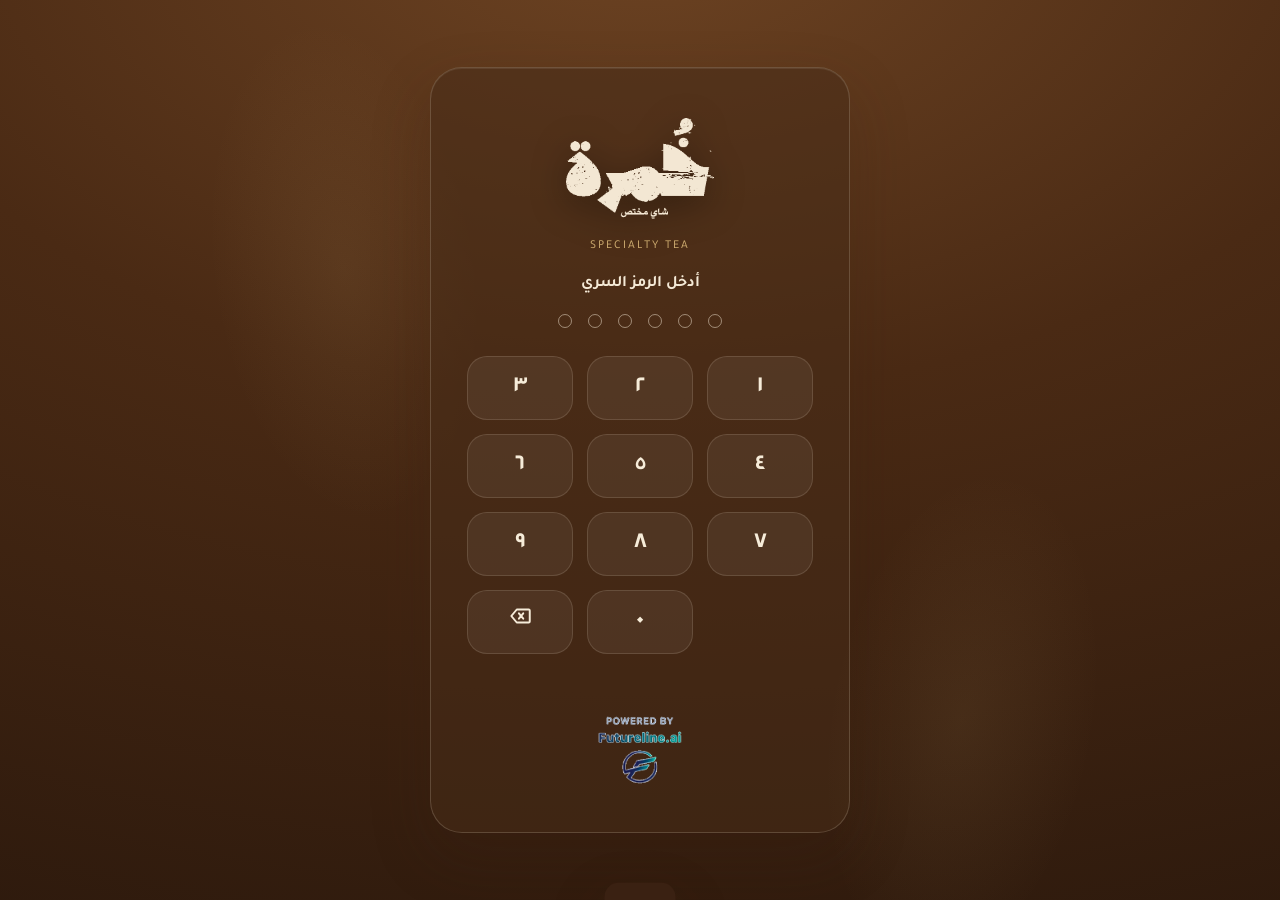
<file: index.html>
<!DOCTYPE html>
<html lang="ar" dir="rtl">
<head>
  <meta charset="UTF-8" />
  <meta name="viewport" content="width=device-width, initial-scale=1, maximum-scale=1, user-scalable=no, viewport-fit=cover" />
  <meta name="theme-color" content="#5a3114" />
  <meta name="apple-mobile-web-app-capable" content="yes" />
  <meta name="mobile-web-app-capable" content="yes" />
  <meta name="apple-mobile-web-app-title" content="Khamra" />
  <meta name="apple-mobile-web-app-status-bar-style" content="default" />
  <title>خمرة · Khamra POS</title>
  <link rel="manifest" href="manifest.json" />
  <link rel="icon" href="assets/icon-192.png" />
  <link rel="apple-touch-icon" href="assets/icon-180.png" />
  <link rel="apple-touch-icon" sizes="152x152" href="assets/icon-152.png" />
  <link rel="apple-touch-icon" sizes="167x167" href="assets/icon-167.png" />
  <link rel="apple-touch-icon" sizes="180x180" href="assets/icon-180.png" />
  <link rel="preconnect" href="https://fonts.googleapis.com" />
  <link rel="preconnect" href="https://fonts.gstatic.com" crossorigin />
  <link href="https://fonts.googleapis.com/css2?family=Fraunces:opsz,wght@9..144,500;9..144,600&family=Plus+Jakarta+Sans:wght@400;500;600;700;800&family=Tajawal:wght@400;500;700;800&display=swap" rel="stylesheet" />
  <link rel="stylesheet" href="css/styles.css?v=25" />
</head>
<body>
  <div class="app-bg"></div>

  <!-- ============ SVG ICON SPRITE ============ -->
  <svg width="0" height="0" style="position:absolute" aria-hidden="true">
    <defs>
      <linearGradient id="flGrad" x1="14" y1="52" x2="52" y2="12" gradientUnits="userSpaceOnUse">
        <stop stop-color="#14C9AC"/><stop offset=".5" stop-color="#1E9DD0"/><stop offset="1" stop-color="#2F61E6"/>
      </linearGradient>
      <!-- products -->
      <symbol id="i-cup" viewBox="0 0 24 24" fill="none" stroke="currentColor" stroke-width="1.7" stroke-linecap="round" stroke-linejoin="round">
        <path d="M5 10h11v4a5 5 0 0 1-5 5H10a5 5 0 0 1-5-5z"/><path d="M16 11h2.5a2.5 2.5 0 0 1 0 5H16"/>
        <path d="M8 3c-.6 1 .6 1.6 0 2.6M11 3c-.6 1 .6 1.6 0 2.6"/>
      </symbol>
      <symbol id="i-glass" viewBox="0 0 24 24" fill="none" stroke="currentColor" stroke-width="1.7" stroke-linecap="round" stroke-linejoin="round">
        <path d="M7 6h10l-1 13a2 2 0 0 1-2 1.8h-4A2 2 0 0 1 8 19z"/><path d="M7.4 11h9.2"/>
        <path d="M10 2.8c-.5.8.5 1.3 0 2.1M13.5 2.8c-.5.8.5 1.3 0 2.1"/>
      </symbol>
      <symbol id="i-flower" viewBox="0 0 24 24" fill="none" stroke="currentColor" stroke-width="1.6" stroke-linecap="round" stroke-linejoin="round">
        <circle cx="12" cy="12" r="2.4"/><path d="M12 9.6c0-3 .8-4.6 0-5.6-.8 1-.8 2.6 0 5.6M12 14.4c0 3-.8 4.6 0 5.6.8-1 .8-2.6 0-5.6"/>
        <path d="M9.6 12c-3 0-4.6.8-5.6 0 1-.8 2.6-.8 5.6 0M14.4 12c3 0 4.6-.8 5.6 0-1 .8-2.6.8-5.6 0"/>
        <path d="M10.3 10.3C8.2 8.2 6.9 7 6.8 5.7c1.3.1 2.5 1.4 4.6 3.5M13.7 13.7c2.1 2.1 3.4 3.3 3.5 4.6-1.3-.1-2.5-1.4-4.6-3.5"/>
      </symbol>
      <symbol id="i-honey" viewBox="0 0 24 24" fill="none" stroke="currentColor" stroke-width="1.6" stroke-linecap="round" stroke-linejoin="round">
        <path d="M12 3l7 4v6l-7 4-7-4V7z"/><path d="M12 3v6m0 0l7 4m-7-4L5 13m7 8v-8"/>
      </symbol>
      <symbol id="i-roll" viewBox="0 0 24 24" fill="none" stroke="currentColor" stroke-width="1.6" stroke-linecap="round" stroke-linejoin="round">
        <circle cx="12" cy="12" r="8.4"/><path d="M12 12 a3 3 0 1 0 .01 0 M12 12 a5.5 5.5 0 0 1 0 0" /><path d="M12 6.6a5.4 5.4 0 0 1 0 10.8"/>
      </symbol>
      <symbol id="i-croissant" viewBox="0 0 24 24" fill="none" stroke="currentColor" stroke-width="1.6" stroke-linecap="round" stroke-linejoin="round">
        <path d="M3.5 15.5c4-1 7-4 8.5-8 1.5 4 4.5 7 8.5 8-3 1.6-6.5 1.8-8.5 1.2-2 .6-5.5.4-8.5-1.2z"/>
        <path d="M8 14.6 6.4 17M16 14.6 17.6 17M12 11.5V16"/>
      </symbol>
      <!-- nav -->
      <symbol id="i-pos" viewBox="0 0 24 24" fill="none" stroke="currentColor" stroke-width="1.8" stroke-linecap="round" stroke-linejoin="round">
        <path d="M3 9 4.2 5h15.6L21 9z"/><path d="M4 9v9a2 2 0 0 0 2 2h12a2 2 0 0 0 2-2V9"/><path d="M9 13h6"/>
      </symbol>
      <symbol id="i-reports" viewBox="0 0 24 24" fill="none" stroke="currentColor" stroke-width="1.8" stroke-linecap="round" stroke-linejoin="round">
        <path d="M4 20V10M10 20V4M16 20v-7M21 20H3"/>
      </symbol>
      <symbol id="i-box" viewBox="0 0 24 24" fill="none" stroke="currentColor" stroke-width="1.6" stroke-linecap="round" stroke-linejoin="round">
        <rect x="3" y="7.5" width="18" height="13" rx="1.5"/><path d="M3 11h18"/><path d="M7.2 4.5h9.6l1.6 3H5.6z"/><path d="M10 15.5h4"/>
      </symbol>
      <symbol id="i-wallet" viewBox="0 0 24 24" fill="none" stroke="currentColor" stroke-width="1.7" stroke-linecap="round" stroke-linejoin="round">
        <path d="M3 7a2 2 0 0 1 2-2h12v3"/><rect x="3" y="7" width="18" height="13" rx="2.5"/><path d="M16.5 12.5h2a1 1 0 0 1 0 3h-2a1.5 1.5 0 0 1 0-3z"/>
      </symbol>
      <symbol id="i-settings" viewBox="0 0 24 24" fill="none" stroke="currentColor" stroke-width="1.8" stroke-linecap="round" stroke-linejoin="round">
        <circle cx="12" cy="12" r="3"/><path d="M12 2.5v2.2M12 19.3v2.2M21.5 12h-2.2M4.7 12H2.5M18.7 5.3l-1.6 1.6M6.9 17.1l-1.6 1.6M18.7 18.7l-1.6-1.6M6.9 6.9 5.3 5.3"/>
      </symbol>
      <symbol id="i-lock" viewBox="0 0 24 24" fill="none" stroke="currentColor" stroke-width="1.8" stroke-linecap="round" stroke-linejoin="round">
        <rect x="5" y="11" width="14" height="9" rx="2.5"/><path d="M8 11V8a4 4 0 0 1 8 0v3"/>
      </symbol>
      <!-- stats -->
      <symbol id="i-coins" viewBox="0 0 24 24" fill="none" stroke="currentColor" stroke-width="1.7" stroke-linecap="round" stroke-linejoin="round">
        <ellipse cx="12" cy="6.5" rx="7" ry="3"/><path d="M5 6.5v5c0 1.7 3.1 3 7 3s7-1.3 7-3v-5"/><path d="M5 11.5v5c0 1.7 3.1 3 7 3s7-1.3 7-3v-5"/>
      </symbol>
      <symbol id="i-receipt" viewBox="0 0 24 24" fill="none" stroke="currentColor" stroke-width="1.7" stroke-linecap="round" stroke-linejoin="round">
        <path d="M6 3h12v18l-2.5-1.6L13 21l-2.5-1.6L8 21l-2-1.6z"/><path d="M9 8h6M9 12h6"/>
      </symbol>
      <symbol id="i-stack" viewBox="0 0 24 24" fill="none" stroke="currentColor" stroke-width="1.7" stroke-linecap="round" stroke-linejoin="round">
        <path d="M12 3 21 8l-9 5-9-5z"/><path d="M3 12l9 5 9-5M3 16l9 5 9-5"/>
      </symbol>
      <symbol id="i-star" viewBox="0 0 24 24" fill="none" stroke="currentColor" stroke-width="1.6" stroke-linecap="round" stroke-linejoin="round">
        <path d="M12 3.5l2.6 5.3 5.9.9-4.3 4.1 1 5.8L12 17l-5.2 2.7 1-5.8L3.5 9.7l5.9-.9z"/>
      </symbol>
      <symbol id="i-avg" viewBox="0 0 24 24" fill="none" stroke="currentColor" stroke-width="1.7" stroke-linecap="round" stroke-linejoin="round">
        <path d="M4 19 20 5M7.5 6.5a2.5 2.5 0 1 1-.01 0M16.5 17.5a2.5 2.5 0 1 1-.01 0"/>
      </symbol>
      <!-- misc -->
      <symbol id="i-cash" viewBox="0 0 24 24" fill="none" stroke="currentColor" stroke-width="1.7" stroke-linecap="round" stroke-linejoin="round">
        <rect x="2.5" y="6" width="19" height="12" rx="2.5"/><circle cx="12" cy="12" r="2.6"/><path d="M6 9.5v5M18 9.5v5"/>
      </symbol>
      <symbol id="i-card" viewBox="0 0 24 24" fill="none" stroke="currentColor" stroke-width="1.7" stroke-linecap="round" stroke-linejoin="round">
        <rect x="2.5" y="5" width="19" height="14" rx="2.5"/><path d="M2.5 9.5h19M6 14.5h4"/>
      </symbol>
      <symbol id="i-check" viewBox="0 0 24 24" fill="none" stroke="currentColor" stroke-width="2.4" stroke-linecap="round" stroke-linejoin="round"><path d="M5 13l4 4L19 7"/></symbol>
      <symbol id="i-back" viewBox="0 0 24 24" fill="none" stroke="currentColor" stroke-width="2" stroke-linecap="round" stroke-linejoin="round"><path d="M4 12h14M10 6l-6 6 6 6"/></symbol>
      <symbol id="i-trash" viewBox="0 0 24 24" fill="none" stroke="currentColor" stroke-width="1.7" stroke-linecap="round" stroke-linejoin="round"><path d="M4 7h16M9 7V5a1 1 0 0 1 1-1h4a1 1 0 0 1 1 1v2M6 7l1 13a2 2 0 0 0 2 2h6a2 2 0 0 0 2-2l1-13"/></symbol>
      <symbol id="i-warn" viewBox="0 0 24 24" fill="none" stroke="currentColor" stroke-width="1.8" stroke-linecap="round" stroke-linejoin="round"><path d="M12 3l9.5 16.5H2.5z"/><path d="M12 9.5v4.5M12 17.5h.01"/></symbol>
      <symbol id="i-back-del" viewBox="0 0 24 24" fill="none" stroke="currentColor" stroke-width="1.8" stroke-linecap="round" stroke-linejoin="round"><path d="M20 6H9l-5 6 5 6h11a1 1 0 0 0 1-1V7a1 1 0 0 0-1-1z"/><path d="M15 9.5l-4 5M11 9.5l4 5"/></symbol>
      <symbol id="i-camera" viewBox="0 0 24 24" fill="none" stroke="currentColor" stroke-width="1.7" stroke-linecap="round" stroke-linejoin="round"><path d="M3 8.5A1.5 1.5 0 0 1 4.5 7H7l1.2-2h7.6L17 7h2.5A1.5 1.5 0 0 1 21 8.5v9A1.5 1.5 0 0 1 19.5 19h-15A1.5 1.5 0 0 1 3 17.5z"/><circle cx="12" cy="13" r="3.2"/></symbol>
      <symbol id="i-empty" viewBox="0 0 24 24" fill="none" stroke="currentColor" stroke-width="1.4" stroke-linecap="round" stroke-linejoin="round">
        <path d="M5 10h11v4a5 5 0 0 1-5 5H10a5 5 0 0 1-5-5z"/><path d="M16 11h2.5a2.5 2.5 0 0 1 0 5H16"/><path d="M4 22h15"/>
      </symbol>
    </defs>
  </svg>

  <!-- ============ PIN LOCK ============ -->
  <section class="lock" id="lock">
    <div class="lock-card">
      <img class="lock-logo" src="assets/logo-light.png" alt="Khamra" />
      <div class="lock-tagline" id="lockTagline">Specialty Tea</div>
      <div class="lock-title" id="lockTitle">Enter your PIN</div>
      <div class="pin-dots" id="pinDots"></div>
      <div class="keypad" id="keypad"></div>
      <div class="lock-err" id="lockErr"></div>
      <div class="fl-sign" id="lockSign"></div>
    </div>
  </section>

  <!-- ============ APP ============ -->
  <div class="app" id="app">
    <nav class="nav">
      <div class="nav-logo"><img src="assets/logo-light.png" alt="Khamra" /></div>
      <button class="nav-btn active" data-route="sale"><svg><use href="#i-pos"/></svg><span data-t="navSale"></span></button>
      <button class="nav-btn" data-route="inventory"><svg><use href="#i-box"/></svg><span data-t="navInventory"></span></button>
      <button class="nav-btn" data-route="reports"><svg><use href="#i-reports"/></svg><span data-t="navReports"></span></button>
      <button class="nav-btn" data-route="expenses"><svg><use href="#i-wallet"/></svg><span data-t="navExpenses"></span></button>
      <button class="nav-btn" data-route="settings"><svg><use href="#i-settings"/></svg><span data-t="navSettings"></span></button>
      <div class="nav-spacer"></div>
      <button class="nav-btn lock-btn" id="lockBtn"><svg><use href="#i-lock"/></svg><span data-t="lock"></span></button>
    </nav>

    <div class="main">
      <header class="topbar">
        <div>
          <h1 id="pageTitle"></h1>
          <div class="sub" id="pageSub"></div>
        </div>
        <div class="topbar-right">
          <div class="sync-chip" id="syncChip"></div>
          <div class="clock"><div class="t" id="clockT"></div><div class="d" id="clockD"></div></div>
          <div class="lang-toggle">
            <button id="langAr" data-lang="ar">ع</button>
            <button id="langEn" data-lang="en">EN</button>
          </div>
        </div>
      </header>

      <!-- SALE PAGE -->
      <section class="page" id="page-sale">
        <div class="pos">
          <div class="pos-left">
            <div class="cat-tabs" id="catTabs"></div>
            <div class="pos-products"><div class="grid" id="productGrid"></div></div>
            <div class="fl-sign main-sign" id="mainSign"></div>
          </div>
          <aside class="order">
            <div class="order-head">
              <h2 data-t="currentOrder"></h2>
              <span class="head-total" id="headTotal"></span>
              <button class="clear-link hidden" id="clearOrderBtn" data-t="clearOrder"></button>
            </div>
            <div class="order-items" id="orderItems"></div>
            <div class="order-foot">
              <div class="tot-row grand">
                <span class="lbl" data-t="total"></span>
                <span class="val" id="grandTotal"></span>
              </div>
              <button class="btn-charge" id="chargeBtn" disabled>
                <span data-t="charge"></span> · <span class="amt" id="chargeAmt"></span>
              </button>
            </div>
          </aside>
        </div>
      </section>

      <!-- REPORTS PAGE -->
      <section class="page scroll hidden" id="page-inventory"></section>

      <section class="page scroll hidden" id="page-reports"></section>

      <!-- EXPENSES PAGE -->
      <section class="page scroll hidden" id="page-expenses"></section>

      <!-- SETTINGS PAGE -->
      <section class="page scroll hidden" id="page-settings"></section>
    </div>
  </div>

  <!-- ============ MODAL ============ -->
  <div class="modal-bg" id="modalBg"><div class="modal" id="modal"></div></div>

  <!-- ============ TOAST ============ -->
  <div class="toast" id="toast"><svg><use href="#i-check"/></svg><span id="toastMsg"></span></div>

  <script src="js/data.js?v=25"></script>
  <script src="js/app.js?v=25"></script>
  <script>
    /* Register the service worker so the app works fully offline once installed.
       Only runs in a secure context (https / localhost); harmless elsewhere.
       When a new version takes control, reload once so the iPad always shows the
       latest build automatically. */
    if ('serviceWorker' in navigator) {
      var reloaded = false;
      navigator.serviceWorker.addEventListener('controllerchange', function () {
        if (reloaded) return; reloaded = true; window.location.reload();
      });
      window.addEventListener('load', function () {
        navigator.serviceWorker.register('sw.js').catch(function () {});
      });
    }
  </script>
</body>
</html>
</file>
<file: css/styles.css>
/* ============================================================
   Khamra POS — Theme & layout
   Tea palette: espresso brown · caramel · warm cream.
   ============================================================ */

:root {
  /* Brand / tea palette */
  --espresso:   #3a2112;
  --brown:      #5a3114;   /* logo brown */
  --brown-700:  #6b4423;
  --brown-500:  #855b34;
  --caramel:    #b9742f;   /* warm orange accent */
  --caramel-600:#a4631f;
  --amber:      #d59a55;
  --gold:       #e9c682;

  --cream:      #f4ead9;   /* app background */
  --cream-2:    #fbf4e8;
  --paper:      #fffdf8;   /* card surface */
  --paper-2:    #fbf5ec;

  --ink:        #3a2415;   /* primary text */
  --ink-soft:   #6f5640;
  --muted:      #9b8266;
  --line:       rgba(90, 49, 20, 0.12);
  --line-strong:rgba(90, 49, 20, 0.20);

  --sage:       #7e8a5a;   /* drinks tag */
  --rose:       #b06a52;   /* sweets tag */
  --good:       #5e8c63;
  --danger:     #b4503f;

  --shadow-sm:  0 1px 2px rgba(58, 33, 18, 0.06), 0 2px 6px rgba(58, 33, 18, 0.05);
  --shadow-md:  0 6px 20px rgba(58, 33, 18, 0.10), 0 2px 6px rgba(58, 33, 18, 0.06);
  --shadow-lg:  0 24px 60px rgba(58, 33, 18, 0.22);

  --r-sm: 10px;
  --r:    16px;
  --r-lg: 24px;
  --r-xl: 32px;

  --font-ar: 'Tajawal', 'Segoe UI', system-ui, sans-serif;
  --font-en: 'Plus Jakarta Sans', system-ui, -apple-system, 'Segoe UI', sans-serif;
  --font-display: 'Fraunces', 'Plus Jakarta Sans', Georgia, serif;

  --nav-w: 92px;
}

* { box-sizing: border-box; }
html, body { height: 100%; }
body {
  margin: 0;
  font-family: var(--font-en);
  background: var(--cream);
  color: var(--ink);
  -webkit-font-smoothing: antialiased;
  text-rendering: optimizeLegibility;
  overflow: hidden;
}
[dir="rtl"] body, [dir="rtl"] { font-family: var(--font-ar); }
[lang="ar"] .en-only { display: none; }

button { font-family: inherit; cursor: pointer; border: none; background: none; color: inherit; }
input { font-family: inherit; }
::selection { background: var(--amber); color: var(--espresso); }

/* Warm subtle texture behind everything */
.app-bg {
  position: fixed; inset: 0; z-index: -1;
  background:
    radial-gradient(120% 80% at 100% 0%, #f7eede 0%, transparent 55%),
    radial-gradient(120% 90% at 0% 100%, #f0e1cb 0%, transparent 50%),
    var(--cream);
}

/* hidden util */
.hidden { display: none !important; }

/* New Omani Rial symbol — inline SVG, tinted to the adjacent price colour */
.omr {
  display: inline-block; height: 0.66em; width: auto; aspect-ratio: 1024 / 576;
  vertical-align: -0.02em; margin-inline-start: 4px;
}
.tot-row.grand .val .omr, .stat .v .omr, .modal .m-total .omr { height: 0.46em; margin-inline-start: 6px; }
.l-price .omr, .orow .amt .omr { height: 0.82em; margin-inline-start: 3px; }
.panel h3 .tag .omr { height: 13px; margin: 0; }
.fade-in { animation: fade .35s ease both; }
@keyframes fade { from { opacity: 0; transform: translateY(6px); } to { opacity: 1; transform: none; } }

/* ============================================================
   PIN LOCK SCREEN
   ============================================================ */
.lock {
  position: fixed; inset: 0; z-index: 50;
  display: grid; place-items: center;
  background:
    radial-gradient(140% 120% at 50% -10%, #6e4423 0%, #4a2a14 45%, #2e1a0d 100%);
  overflow: hidden;
}
.lock::before, .lock::after { /* steam wisps — decorative, must not block taps */
  content: ''; position: absolute; width: 380px; height: 720px;
  background: radial-gradient(closest-side, rgba(233,198,130,0.09), transparent 70%);
  opacity: .8;
  pointer-events: none;
}
.lock::before { left: 12%; top: -10%; transform: rotate(-8deg); }
.lock::after  { right: 10%; bottom: -20%; transform: rotate(10deg); }

.lock-card {
  position: relative;
  width: min(420px, 92vw);
  padding: 40px 36px 34px;
  text-align: center;
  /* solid-ish panel (no backdrop blur — too heavy for old iPads) */
  background: rgba(72, 45, 24, 0.55);
  border: 1px solid rgba(243, 231, 211, 0.18);
  border-radius: var(--r-xl);
  box-shadow: var(--shadow-lg), inset 0 1px 0 rgba(255,255,255,0.08);
}
.lock-logo { width: 168px; height: auto; margin: 0 auto 10px; display: block; filter: drop-shadow(0 8px 18px rgba(0,0,0,0.35)); }
.lock-tagline { color: var(--gold); letter-spacing: 4px; font-size: 12px; text-transform: uppercase; margin-bottom: 22px; opacity: .85; }
[dir="rtl"] .lock-tagline { letter-spacing: 2px; }
.lock-title { color: #f5ead7; font-size: 16px; font-weight: 600; margin-bottom: 20px; }

.pin-dots { display: flex; gap: 16px; justify-content: center; margin-bottom: 28px; }
.pin-dot {
  width: 14px; height: 14px; border-radius: 50%;
  border: 1.5px solid rgba(243,231,211,0.5);
  transition: transform .15s, background .15s, border-color .15s;
}
.pin-dot.on { background: var(--gold); border-color: var(--gold); transform: scale(1.12); box-shadow: 0 0 12px rgba(233,198,130,0.6); }
.lock.shake .pin-dots { animation: shake .4s; }
@keyframes shake { 0%,100%{transform:translateX(0)} 20%{transform:translateX(-9px)} 40%{transform:translateX(8px)} 60%{transform:translateX(-6px)} 80%{transform:translateX(4px)} }

.keypad { display: grid; grid-template-columns: repeat(3, 1fr); gap: 14px; }
.key {
  height: 64px; border-radius: 20px;
  font-size: 24px; font-weight: 600; color: #f6ecd9;
  background: rgba(255,251,244,0.06);
  border: 1px solid rgba(243,231,211,0.14);
  transition: transform .08s, background .15s;
  -webkit-user-select: none; user-select: none;
}
.key:hover { background: rgba(255,251,244,0.12); }
.key:active { transform: scale(0.94); background: rgba(233,198,130,0.22); }
.key.ghost { background: transparent; border-color: transparent; font-size: 14px; letter-spacing: 1px; color: var(--gold); }
.key.back svg { width: 26px; height: 26px; }
.lock-err { color: #f0b9aa; min-height: 18px; font-size: 13px; margin-top: 16px; }

/* ============================================================
   APP SHELL
   ============================================================ */
.app { display: none; height: 100%; }
.app.on { display: flex; }

.nav {
  width: var(--nav-w); flex: none;
  background: linear-gradient(180deg, #5a3114, #432310);
  color: #f3e7d3;
  display: flex; flex-direction: column; align-items: center;
  padding: 18px 10px;
  gap: 6px;
}
.nav-logo {
  width: 48px; height: 48px; border-radius: 14px;
  background: rgba(243,231,211,0.10);
  display: grid; place-items: center; margin-bottom: 18px;
  overflow: hidden;
}
.nav-logo img { width: 40px; height: auto; }
.nav-btn {
  width: 64px; padding: 12px 6px 9px; border-radius: 16px;
  display: flex; flex-direction: column; align-items: center; gap: 5px;
  color: rgba(243,231,211,0.72); font-size: 11px; font-weight: 600;
  transition: background .15s, color .15s;
}
.nav-btn svg { width: 24px; height: 24px; }
.nav-btn:hover { color: #fff; background: rgba(243,231,211,0.08); }
.nav-btn.active { color: var(--espresso); background: var(--gold); box-shadow: var(--shadow-sm); }
.nav-spacer { flex: 1; }
.nav-btn.lock-btn { color: rgba(243,231,211,0.6); }
.nav-btn.lock-btn:hover { color: #f3b9aa; }

.main { flex: 1; min-width: 0; height: 100%; overflow: hidden; display: flex; flex-direction: column; }
.page { flex: 1; min-height: 0; overflow: hidden; }
.page.scroll { overflow-y: auto; padding: 28px 32px 40px; }

/* Top bar */
.topbar {
  display: flex; align-items: center; justify-content: space-between;
  padding: 20px 32px 14px;
}
.topbar h1 { margin: 0; font-family: var(--font-display); font-weight: 600; font-size: 26px; color: var(--espresso); letter-spacing: -.01em; }
[dir="rtl"] .topbar h1 { font-family: var(--font-ar); font-weight: 800; }
.topbar .sub { color: var(--muted); font-size: 13px; margin-top: 2px; }
.topbar-right { display: flex; align-items: center; gap: 12px; }
.clock { text-align: end; }
.clock .t { font-weight: 700; font-size: 16px; color: var(--ink); }
.clock .d { font-size: 12px; color: var(--muted); }
.lang-toggle {
  display: inline-flex; background: var(--paper); border: 1px solid var(--line); border-radius: 999px; padding: 3px; box-shadow: var(--shadow-sm);
}
.lang-toggle button { padding: 6px 14px; border-radius: 999px; font-size: 13px; font-weight: 700; color: var(--muted); }
.lang-toggle button.on { background: var(--brown); color: #fff; }

/* Reports header: scope toggle on one side, export button on the other. */
.rep-head { display: flex; align-items: center; justify-content: space-between; gap: 12px; flex-wrap: wrap; margin-bottom: 22px; }
.rep-head .btn { height: 40px; padding: 0 18px; font-size: 13px; }

/* ============================================================
   POS — SALE SCREEN
   ============================================================ */
.pos { display: grid; grid-template-columns: 1fr 380px; height: 100%; min-height: 0; }
.pos-left { min-height: 0; display: flex; flex-direction: column; overflow: hidden; }
.pos-products { flex: 1; min-height: 0; overflow-y: auto; padding: 4px 32px 32px; }

.cat-tabs { display: flex; gap: 10px; padding: 4px 32px 18px; flex-wrap: wrap; }
.cat-tab {
  padding: 10px 20px; border-radius: 999px; font-weight: 700; font-size: 14px;
  background: var(--paper); color: var(--ink-soft); border: 1px solid var(--line);
  box-shadow: var(--shadow-sm); transition: all .15s;
}
.cat-tab.on { background: var(--brown); color: #fff; border-color: var(--brown); }

.grid {
  display: grid; gap: 16px;
  grid-template-columns: repeat(auto-fill, minmax(210px, 1fr));
}
.card-product {
  position: relative; text-align: start; cursor: pointer;
  background: var(--paper); border: 1px solid var(--line); border-radius: var(--r);
  min-height: 150px;
  display: flex; flex-direction: column;
  box-shadow: var(--shadow-sm); transition: transform .12s, box-shadow .2s, border-color .2s;
  overflow: hidden;
}
.card-product:hover { transform: translateY(-3px); box-shadow: var(--shadow-md); border-color: var(--line-strong); }
.card-product:active { transform: translateY(-1px) scale(.99); }
/* thumb area — photo if present, otherwise a themed icon tile */
.card-product .thumb {
  height: 240px; flex: none; position: relative; overflow: hidden;
  display: grid; place-items: center;
  background-color: #fff;
}
/* photo fills the tile (cropped tight to the product) */
.card-product .thumb .ph { position: absolute; top: 0; left: 0; width: 100%; height: 100%; object-fit: cover; object-position: center; display: block; }
/* subtle top shade so the quantity badge stays readable over a photo */
.card-product .thumb.photo::before { content: ''; position: absolute; top: 0; left: 0; right: 0; height: 46px; background: linear-gradient(rgba(46,26,13,0.22), transparent); pointer-events: none; z-index: 1; }
.card-product .thumb .icn-fallback { display: grid; place-items: center; color: var(--brown); }
.card-product.sweets .thumb .icn-fallback { color: var(--caramel-600); }
.card-product .thumb .icn-fallback svg { width: 40px; height: 40px; opacity: .85; }
.card-product .meta { padding: 14px 16px 16px; display: flex; align-items: center; justify-content: space-between; gap: 10px; }
.card-product .name-ar { font-family: var(--font-ar); font-weight: 800; font-size: 21px; color: var(--ink); line-height: 1.2; min-width: 0; overflow-wrap: anywhere; }
.card-product .price { font-weight: 800; font-size: 21px; color: var(--brown); white-space: nowrap; flex: none; }
.card-product .badge-qty {
  position: absolute; top: 12px; inset-inline-end: 12px;
  min-width: 26px; height: 26px; padding: 0 7px; border-radius: 999px;
  background: var(--caramel); color: #fff; font-weight: 800; font-size: 13px;
  display: none; align-items: center; justify-content: center;
  box-shadow: 0 4px 10px rgba(185,116,47,0.4);
}
.card-product.in-cart { border-color: var(--caramel); }
.card-product.in-cart .badge-qty { display: flex; }

/* inventory: remaining-stock pill (bottom corner of the photo) */
.card-product .stock-tag {
  position: absolute; bottom: 8px; inset-inline-start: 8px; z-index: 2;
  padding: 3px 9px; border-radius: 999px; font-weight: 800; font-size: 12px;
  background: rgba(94,140,99,0.92); color: #fff; box-shadow: var(--shadow-sm);
}
/* inventory: sold-out overlay across the photo */
.card-product .soldout-ov {
  position: absolute; top: 0; right: 0; bottom: 0; left: 0; z-index: 2;
  display: grid; place-items: center; background: rgba(46,26,13,0.55);
}
.card-product .soldout-ov span {
  background: var(--danger); color: #fff; font-weight: 800; font-size: 14px;
  padding: 6px 16px; border-radius: 999px; transform: rotate(-6deg); box-shadow: var(--shadow-md);
}
.card-product.sold-out { cursor: default; }
.card-product.sold-out .meta { opacity: .6; }

/* Order panel */
.order {
  background: var(--paper); border-inline-start: 1px solid var(--line);
  display: flex; flex-direction: column; min-height: 0;
  box-shadow: -8px 0 30px rgba(58,33,18,0.04);
}
[dir="rtl"] .order { box-shadow: 8px 0 30px rgba(58,33,18,0.04); }
.order-head { padding: 22px 22px 10px; display: flex; align-items: center; justify-content: space-between; }
.order-head h2 { margin: 0; font-size: 17px; font-weight: 800; }
.order-head .clear-link { color: var(--danger); font-size: 13px; font-weight: 700; opacity: .9; }
.order-head .clear-link:hover { opacity: 1; }
.order-items { flex: 1; min-height: 0; overflow-y: auto; padding: 6px 18px; }
.order-empty {
  height: 100%; display: flex; flex-direction: column; align-items: center; justify-content: center;
  color: var(--muted); gap: 14px; text-align: center;
}
.order-empty svg { width: 64px; height: 64px; opacity: .35; }

.line {
  display: flex; align-items: center; gap: 10px; padding: 12px 8px;
  border-bottom: 1px solid var(--line);
}
.line .l-name { flex: 1; min-width: 0; }
.line .l-name .a { font-family: var(--font-ar); font-weight: 700; font-size: 15px; }
.line .l-name .b { font-size: 11.5px; color: var(--muted); }
.line .l-price { font-weight: 700; color: var(--brown); font-size: 14px; white-space: nowrap; }
.stepper { display: flex; align-items: center; gap: 6px; background: var(--paper-2); border-radius: 999px; padding: 3px; }
.stepper button { width: 28px; height: 28px; border-radius: 50%; font-size: 18px; font-weight: 700; color: var(--brown); display: grid; place-items: center; }
.stepper button:hover { background: rgba(90,49,20,0.08); }
.stepper .q { min-width: 20px; text-align: center; font-weight: 800; font-size: 14px; }

.order-foot { padding: 16px 22px 22px; border-top: 1px solid var(--line); background: var(--paper-2); }
.tot-row { display: flex; justify-content: space-between; align-items: baseline; margin-bottom: 4px; color: var(--ink-soft); font-size: 14px; }
.tot-row.grand { margin-top: 8px; }
.tot-row.grand .lbl { font-size: 15px; font-weight: 700; color: var(--ink); }
.tot-row.grand .val { font-family: var(--font-display); font-weight: 600; font-size: 30px; color: var(--brown); }
[dir="rtl"] .tot-row.grand .val { font-family: var(--font-ar); font-weight: 800; }
.tot-row .val .cur { font-size: 13px; color: var(--muted); margin-inline-start: 4px; }
.btn-charge {
  margin-top: 14px; width: 100%; height: 58px; border-radius: 18px;
  background: linear-gradient(180deg, var(--caramel), var(--caramel-600));
  color: #fff; font-weight: 800; font-size: 18px;
  display: flex; align-items: center; justify-content: center; gap: 10px;
  box-shadow: 0 10px 24px rgba(164,99,31,0.35); transition: transform .1s, filter .15s;
}
.btn-charge:hover { filter: brightness(1.04); }
.btn-charge:active { transform: scale(.985); }
.btn-charge:disabled { opacity: .5; cursor: not-allowed; box-shadow: none; }
.btn-charge .amt { font-family: var(--font-display); font-weight: 600; }

/* ============================================================
   STAT CARDS / REPORTS
   ============================================================ */
.stat-grid { display: grid; grid-template-columns: repeat(4, 1fr); gap: 18px; margin-bottom: 24px; }
.stat {
  background: var(--paper); border: 1px solid var(--line); border-radius: var(--r-lg);
  padding: 20px 22px; box-shadow: var(--shadow-sm); position: relative; overflow: hidden;
}
.stat .ico { position: absolute; inset-inline-end: 16px; top: 16px; width: 40px; height: 40px; border-radius: 12px; display: grid; place-items: center; background: var(--paper-2); color: var(--caramel-600); }
.stat .ico svg { width: 22px; height: 22px; }
.stat .k { font-size: 13px; color: var(--muted); font-weight: 600; }
.stat .v { font-family: var(--font-display); font-weight: 600; font-size: 34px; color: var(--ink); margin-top: 6px; line-height: 1; }
[dir="rtl"] .stat .v { font-family: var(--font-ar); font-weight: 800; }
.stat .v .cur { font-family: var(--font-en); font-size: 14px; color: var(--muted); margin-inline-start: 5px; font-weight: 700; }
.stat.hero { background: linear-gradient(150deg, #5a3114, #6e4423); color: #f6ecd9; border: none; }
.stat.hero .k { color: var(--gold); }
.stat.hero .v { color: #fff; }
.stat.hero .v .cur { color: var(--gold); }
.stat.hero .ico { background: rgba(243,231,211,0.14); color: var(--gold); }

.panels { display: grid; grid-template-columns: 1.3fr 1fr; gap: 18px; }
.panel { background: var(--paper); border: 1px solid var(--line); border-radius: var(--r-lg); padding: 22px; box-shadow: var(--shadow-sm); }
.panel h3 { margin: 0 0 16px; font-size: 16px; font-weight: 800; display: flex; align-items: center; justify-content: space-between; }
.panel h3 .tag { font-size: 12px; font-weight: 700; color: var(--muted); display: inline-flex; align-items: center; }
.panel h3 .tag svg { width: 18px; height: 18px; }

/* Bar chart (last 7 days) */
.chart { display: flex; align-items: flex-end; gap: 12px; height: 180px; padding-top: 8px; }
.bar-col { flex: 1; display: flex; flex-direction: column; align-items: center; gap: 8px; height: 100%; justify-content: flex-end; cursor: pointer; -webkit-tap-highlight-color: transparent; touch-action: manipulation; border-radius: 8px; padding-top: 2px; }
.bar-col:hover .bar { filter: brightness(1.05); }
.bar-wrap { width: 100%; flex: 1; display: flex; align-items: flex-end; justify-content: center; }
.bar {
  width: 60%; max-width: 38px; border-radius: 8px 8px 4px 4px;
  background: linear-gradient(180deg, var(--amber), var(--caramel));
  min-height: 4px; transition: height .5s cubic-bezier(.2,.8,.2,1);
  position: relative;
}
.bar.today { background: linear-gradient(180deg, var(--brown-500), var(--brown)); }
/* the day currently being viewed */
.bar.selected { background: linear-gradient(180deg, var(--caramel), var(--caramel-600)); box-shadow: 0 0 0 3px var(--gold); }
.bar .bv { position: absolute; top: -20px; left: 50%; transform: translateX(-50%); font-size: 11px; font-weight: 800; color: var(--ink-soft); white-space: nowrap; }
.bar-col .bd { font-size: 11px; color: var(--muted); font-weight: 600; }
.bar-col.today .bd { color: var(--brown); font-weight: 800; }
.bar-col.selected .bd { color: var(--caramel-600); font-weight: 800; }

/* Best sellers list */
.rank { display: flex; align-items: center; gap: 14px; padding: 12px 0; border-bottom: 1px solid var(--line); }
.rank:last-child { border-bottom: none; }
.rank .pos { width: 28px; height: 28px; border-radius: 9px; display: grid; place-items: center; font-weight: 800; font-size: 13px; background: var(--paper-2); color: var(--ink-soft); flex: none; }
.rank:first-child .pos { background: var(--gold); color: var(--espresso); }
.rank .rank-th { position: relative; width: 40px; height: 40px; border-radius: 11px; overflow: hidden; flex: none; display: grid; place-items: center; background: var(--paper-2); color: var(--brown); }
.rank .rank-th svg { width: 22px; height: 22px; }
.rank .rank-th img { position: absolute; inset: 0; width: 100%; height: 100%; object-fit: cover; }
.rank .info { flex: 1; min-width: 0; }
.rank .info .a { font-family: var(--font-ar); font-weight: 700; font-size: 15px; }
.rank .info .b { font-size: 11.5px; color: var(--muted); }
.rank .meter { flex: 1.4; height: 8px; border-radius: 99px; background: var(--paper-2); overflow: hidden; }
.rank .meter > i { display: block; height: 100%; border-radius: 99px; background: linear-gradient(90deg, var(--amber), var(--caramel)); }
.rank .qty { font-weight: 800; color: var(--brown); font-size: 14px; min-width: 56px; text-align: end; }
.rank .qty small { color: var(--muted); font-weight: 600; font-size: 11px; }

/* Top seller medal photo */
.top-photo { position: relative; width: 72px; height: 72px; border-radius: 18px; overflow: hidden; flex: none; display: grid; place-items: center; background: var(--brown); color: var(--gold); box-shadow: var(--shadow-sm); }
.top-photo .tp-ico { display: grid; place-items: center; }
.top-photo .tp-ico svg { width: 38px; height: 38px; }
.top-photo img { position: absolute; inset: 0; width: 100%; height: 100%; object-fit: cover; }

/* Recent orders */
.orders-list { display: flex; flex-direction: column; }
.orow { display: flex; align-items: center; gap: 12px; padding: 12px 4px; border-bottom: 1px solid var(--line); }
.orow:last-child { border-bottom: none; }
.orow .no { font-weight: 800; color: var(--brown-700); font-size: 13px; width: 46px; }
.orow .desc { flex: 1; min-width: 0; font-size: 13px; color: var(--ink-soft); white-space: nowrap; overflow: hidden; text-overflow: ellipsis; }
.orow .meth { font-size: 11px; font-weight: 700; padding: 3px 9px; border-radius: 99px; }
.orow .meth.cash { background: rgba(126,138,90,0.16); color: #5d6b3c; }
.orow .meth.card { background: rgba(176,106,82,0.16); color: #8a4a37; }
.orow .when { font-size: 12px; color: var(--muted); width: 64px; text-align: end; }
.orow .amt { font-weight: 800; color: var(--brown); font-size: 14px; width: 84px; text-align: end; }
.orow .del { color: var(--muted); opacity: 0; transition: opacity .15s; padding: 4px; }
.orow:hover .del { opacity: 1; }
.orow .del:hover { color: var(--danger); }

.empty-state { text-align: center; color: var(--muted); padding: 50px 0; }
.empty-state svg { width: 56px; height: 56px; opacity: .35; margin-bottom: 12px; }

/* ============================================================
   SETTINGS
   ============================================================ */
.settings-wrap { max-width: 760px; }
.set-card { background: var(--paper); border: 1px solid var(--line); border-radius: var(--r-lg); padding: 24px; box-shadow: var(--shadow-sm); margin-bottom: 20px; }
.set-card h3 { margin: 0 0 4px; font-size: 17px; font-weight: 800; }
.set-card .hint { color: var(--muted); font-size: 13px; margin-bottom: 18px; }
.field { margin-bottom: 16px; }
.field label { display: block; font-size: 13px; font-weight: 700; color: var(--ink-soft); margin-bottom: 6px; }
.field input, .field select {
  width: 100%; height: 46px; padding: 0 14px; border-radius: 12px;
  border: 1px solid var(--line-strong); background: var(--paper-2); color: var(--ink); font-size: 15px; font-weight: 600;
  transition: border-color .15s, box-shadow .15s;
}
.field input:focus, .field select:focus { outline: none; border-color: var(--caramel); box-shadow: 0 0 0 3px rgba(185,116,47,0.15); background: #fff; }
.row3 { display: grid; grid-template-columns: 1fr 1fr 1fr; gap: 12px; }
.btn {
  height: 46px; padding: 0 22px; border-radius: 12px; font-weight: 800; font-size: 14px;
  display: inline-flex; align-items: center; justify-content: center; gap: 8px; transition: filter .15s, transform .1s, background .15s;
}
.btn:active { transform: scale(.98); }
.btn-primary { background: var(--brown); color: #fff; }
.btn-primary:hover { filter: brightness(1.08); }
.btn-ghost { background: var(--paper-2); color: var(--ink); border: 1px solid var(--line-strong); }
.btn-ghost:hover { background: #fff; }
.btn-danger { background: rgba(180,80,63,0.10); color: var(--danger); border: 1px solid rgba(180,80,63,0.25); }
.btn-danger:hover { background: var(--danger); color: #fff; }
.btn-row { display: flex; gap: 12px; flex-wrap: wrap; }

.warn { display: flex; align-items: center; gap: 10px; background: rgba(213,154,85,0.16); border: 1px solid rgba(185,116,47,0.3); color: #8a5a1f; padding: 12px 16px; border-radius: 12px; font-size: 13.5px; font-weight: 600; margin-bottom: 18px; }
.warn svg { width: 20px; height: 20px; flex: none; }

/* ============================================================
   INVENTORY SCREEN (sweets stock)
   ============================================================ */
.inv-note { display: flex; align-items: center; gap: 10px; background: rgba(126,138,90,0.14); border: 1px solid rgba(126,138,90,0.32); color: #5d6b3c; padding: 12px 16px; border-radius: 12px; font-size: 13.5px; font-weight: 600; margin-bottom: 18px; }
.inv-note svg { width: 22px; height: 22px; flex: none; }
.inv-list { display: flex; flex-direction: column; gap: 12px; }
.inv-row { display: flex; align-items: center; gap: 14px; background: var(--paper); border: 1px solid var(--line); border-radius: var(--r); padding: 12px 14px; box-shadow: var(--shadow-sm); }
.inv-thumb { width: 56px; height: 56px; border-radius: 12px; overflow: hidden; flex: none; display: grid; place-items: center; background: #fff; border: 1px solid var(--line); }
.inv-thumb img { width: 100%; height: 100%; object-fit: cover; }
.inv-thumb.fallback { color: var(--caramel-600); }
.inv-thumb.fallback svg { width: 28px; height: 28px; }
.inv-info { flex: 1; min-width: 0; }
.inv-info .a { font-family: var(--font-ar); font-weight: 800; font-size: 17px; }
.inv-info .b { font-size: 12px; color: var(--muted); }
.inv-status { display: inline-block; margin-top: 4px; font-size: 12.5px; font-weight: 800; padding: 2px 10px; border-radius: 999px; }
.inv-status.ok  { background: rgba(94,140,99,0.16); color: var(--good); }
.inv-status.out { background: rgba(180,80,63,0.14); color: var(--danger); }
.inv-status.unl { background: var(--paper-2); color: var(--muted); }
.inv-ctrl { display: flex; align-items: center; gap: 8px; flex: none; }
.inv-btn { width: 40px; height: 40px; border-radius: 12px; font-size: 24px; font-weight: 700; color: var(--brown); background: var(--paper-2); border: 1px solid var(--line-strong); display: grid; place-items: center; }
.inv-btn:active { background: rgba(90,49,20,0.10); }
.inv-num { width: 64px; height: 40px; text-align: center; border-radius: 12px; border: 1px solid var(--line-strong); background: var(--paper-2); font-size: 18px; font-weight: 800; color: var(--ink); }
.inv-num:focus { outline: none; border-color: var(--caramel); box-shadow: 0 0 0 3px rgba(185,116,47,0.15); background: #fff; }
.inv-unl { height: 40px; padding: 0 14px; font-size: 13px; }
@media (max-width: 560px) {
  .inv-row { flex-wrap: wrap; }
  .inv-ctrl { width: 100%; justify-content: flex-end; }
}

/* Menu editor table */
.menu-edit { display: flex; flex-direction: column; gap: 10px; }
.medit-row { display: grid; grid-template-columns: 48px 1fr 1fr 84px 104px 34px; gap: 10px; align-items: center; }
.medit-del { width: 34px; height: 42px; display: grid; place-items: center; color: var(--muted); border-radius: 8px; }
.medit-del svg { width: 18px; height: 18px; }
.medit-del:hover { color: var(--danger); background: rgba(180,80,63,0.10); }
.medit-photo {
  position: relative; width: 52px; height: 52px; border-radius: 12px; cursor: pointer;
  display: grid; place-items: center; overflow: hidden;
  background: var(--paper-2); border: 1px dashed var(--line-strong); color: var(--brown);
  transition: border-color .15s, transform .1s;
}
.medit-photo:hover { border-color: var(--caramel); }
.medit-photo:active { transform: scale(.96); }
.medit-photo.has-photo { border-style: solid; border-color: var(--line); }
.medit-photo img { position: absolute; inset: 0; width: 100%; height: 100%; object-fit: cover; z-index: 1; }
.medit-photo .mi-icon { display: grid; place-items: center; }
.medit-photo .mi-icon svg { width: 24px; height: 24px; }
.medit-photo .mi-add {
  position: absolute; bottom: 2px; inset-inline-start: 2px; z-index: 2;
  width: 18px; height: 18px; border-radius: 50%; background: var(--caramel); color: #fff;
  display: grid; place-items: center;
}
.medit-photo .mi-add svg { width: 11px; height: 11px; }
.photo-rm {
  position: absolute; top: 2px; inset-inline-end: 2px; z-index: 2;
  width: 18px; height: 18px; border-radius: 50%; background: rgba(46,26,13,0.72); color: #fff;
  font-size: 14px; line-height: 1; display: grid; place-items: center; font-weight: 700;
}
.photo-rm:hover { background: var(--danger); }
/* show the camera "add" hint only when there is no photo; the remove "×" only
   when there is one (also covers the case where a file 404s and reverts) */
.medit-photo.has-photo .mi-add { display: none; }
.medit-photo:not(.has-photo) .photo-rm { display: none; }
.medit-row input { height: 42px; }
.medit-row input.invalid, .field input.invalid { border-color: var(--danger); box-shadow: 0 0 0 3px rgba(180,80,63,0.18); }
.medit-row .cat-pill { display: inline-flex; align-items: center; justify-content: center; height: 42px; border-radius: 10px; font-weight: 700; font-size: 12px; }
.medit-row select { height: 42px; font-size: 13px; }
.medit-head { font-size: 12px; font-weight: 700; color: var(--muted); }

/* Expenses list */
.exp-list { display: flex; flex-direction: column; gap: 10px; margin-top: 8px; }
.exp-row { display: grid; grid-template-columns: 140px 130px 1fr 100px 34px; gap: 10px; align-items: center; }
.exp-head { font-size: 12px; font-weight: 700; color: var(--muted); }
.exp-row input, .exp-row select { height: 42px; padding: 0 10px; border-radius: 10px; border: 1px solid var(--line-strong); background: var(--paper-2); color: var(--ink); font-size: 16px; font-weight: 600; }
.exp-row input:focus, .exp-row select:focus { outline: none; border-color: var(--caramel); box-shadow: 0 0 0 3px rgba(185,116,47,0.15); background: #fff; }
.exp-del { width: 34px; height: 42px; display: grid; place-items: center; color: var(--muted); border-radius: 8px; }
.exp-del svg { width: 18px; height: 18px; }
.exp-del:hover { color: var(--danger); background: rgba(180,80,63,0.10); }
.cat-manage { margin-top: 16px; display: flex; flex-wrap: wrap; align-items: center; gap: 8px; }
.cat-manage-lbl { font-size: 13px; font-weight: 700; color: var(--muted); }
.cat-chip { display: inline-flex; align-items: center; gap: 4px; background: var(--paper-2); border: 1px solid var(--line-strong); border-radius: 999px; padding: 5px 6px 5px 12px; font-size: 13px; font-weight: 700; color: var(--ink); }
.cat-chip-del { width: 20px; height: 20px; border-radius: 50%; background: rgba(46,26,13,0.10); color: var(--ink-soft); font-size: 15px; line-height: 1; display: grid; place-items: center; font-weight: 700; }
.cat-chip-del:hover { background: var(--danger); color: #fff; }

/* ============================================================
   MODAL — payment / confirm
   ============================================================ */
.modal-bg {
  position: fixed; inset: 0; z-index: 60; display: none;
  align-items: center; justify-content: center;
  background: rgba(46, 26, 13, 0.62);
  padding: 20px;
}
.modal-bg.on { display: flex; animation: fade .2s ease; }
.modal {
  width: min(440px, 94vw); background: var(--paper); border-radius: var(--r-xl);
  box-shadow: var(--shadow-lg); padding: 30px; text-align: center;
  animation: pop .28s cubic-bezier(.2,.9,.3,1.2);
}
@keyframes pop { from { transform: scale(.9); opacity: 0; } to { transform: scale(1); opacity: 1; } }
.modal h2 { margin: 0 0 6px; font-size: 22px; }
.modal .m-sub { color: var(--muted); font-size: 14px; margin-bottom: 22px; }
.modal .m-total { font-family: var(--font-display); font-weight: 600; font-size: 44px; color: var(--brown); margin: 6px 0 26px; }
[dir="rtl"] .modal .m-total { font-family: var(--font-ar); font-weight: 800; }
.pay-opts { display: grid; grid-template-columns: 1fr 1fr; gap: 14px; margin-bottom: 14px; }
.pay-opt {
  padding: 22px 14px; border-radius: 18px; border: 2px solid var(--line); background: var(--paper-2);
  display: flex; flex-direction: column; align-items: center; gap: 10px; font-weight: 800; font-size: 16px; transition: all .15s;
}
.pay-opt svg { width: 36px; height: 36px; color: var(--brown); }
.pay-opt:hover { border-color: var(--caramel); transform: translateY(-2px); }

/* Export "file ready" sheet (iOS save fallback) */
.modal .ico-badge {
  width: 58px; height: 58px; border-radius: 16px; margin: 0 auto 14px;
  background: var(--paper-2); color: var(--caramel-600); display: grid; place-items: center;
}
.modal .ico-badge svg { width: 28px; height: 28px; }
.modal .m-sub .fname { display: block; font-weight: 700; color: var(--ink); margin-bottom: 4px; word-break: break-all; }
.modal .export-open { width: 100%; margin-top: 10px; text-decoration: none; }

.success-mark {
  width: 84px; height: 84px; border-radius: 50%; margin: 0 auto 18px;
  background: linear-gradient(150deg, var(--good), #4a7a4f); display: grid; place-items: center;
  box-shadow: 0 12px 30px rgba(94,140,99,0.4);
}
.success-mark svg { width: 44px; height: 44px; color: #fff; }
.success-mark.draw circle { stroke-dasharray: 166; stroke-dashoffset: 166; animation: dash .6s ease forwards; }
.success-mark.draw path { stroke-dasharray: 48; stroke-dashoffset: 48; animation: dash .4s .35s ease forwards; }
@keyframes dash { to { stroke-dashoffset: 0; } }

.toast {
  position: fixed; bottom: 26px; left: 50%; transform: translateX(-50%) translateY(120%);
  background: var(--espresso); color: #f6ecd9; padding: 13px 22px; border-radius: 14px;
  font-weight: 700; font-size: 14px; box-shadow: var(--shadow-lg); z-index: 80;
  transition: transform .35s cubic-bezier(.2,.9,.3,1.2); display: flex; align-items: center; gap: 9px;
}
.toast.on { transform: translateX(-50%) translateY(0); }
.toast svg { width: 18px; height: 18px; color: var(--gold); }

/* ============================================================
   POWERED BY FUTURELINE.AI — signature
   ============================================================ */
.fl-sign { text-align: center; line-height: 1; }
/* official artwork (shown when the file exists); fallback lockup hidden */
.fl-sign .fl-img { display: block; margin: 0 auto; height: auto; max-width: 168px; max-height: 60px; object-fit: contain; }
.fl-sign .fl-lockup { display: none; }
.fl-sign.fl-fallback .fl-lockup { display: block; }
.fl-sign .fl-pb { font-size: 9px; font-weight: 800; letter-spacing: 3px; color: var(--muted); text-transform: uppercase; }
.fl-sign .fl-word { margin-top: 5px; font-family: var(--font-en); font-weight: 800; font-size: 17px; letter-spacing: -.2px; color: #20304d; }
.fl-sign .fl-word .fl-ai { color: var(--caramel-600); }
.fl-sign .fl-mark { position: relative; display: inline-grid; place-items: center; width: 30px; height: 30px; margin-top: 8px; }
.fl-sign .fl-mark .fl-svg { width: 30px; height: 30px; }
.fl-sign .fl-mark .fl-mark-img { position: absolute; inset: 0; width: 100%; height: 100%; object-fit: contain; }
/* dark variant (lock screen) */
.fl-sign.on-dark .fl-pb { color: rgba(243,231,211,.45); }
.fl-sign.on-dark .fl-word { color: #f3e7d3; }
.fl-sign.on-dark .fl-word .fl-ai { color: var(--gold); }
/* lock screen: transparent signature inside the PIN box — same colours as the
   main page, no background box. */
#lockSign { margin: 22px auto 0; display: inline-block; }
#lockSign .fl-img { max-height: 80px; max-width: 210px; }
#lockSign.fl-fallback .fl-word { font-size: 22px; }
#lockSign.fl-fallback .fl-mark, #lockSign.fl-fallback .fl-mark .fl-svg { width: 40px; height: 40px; }
/* main (sale) page: middle-bottom of the products column, sits below the grid */
.main-sign { flex: none; padding: 8px 0 12px; opacity: .9; }
.main-sign .fl-img { max-height: 42px; }
.main-sign .fl-word { font-size: 14px; }
.main-sign .fl-pb { font-size: 8px; letter-spacing: 2.5px; }
.main-sign .fl-mark, .main-sign .fl-mark .fl-svg { width: 24px; height: 24px; margin-top: 6px; }

/* ============================================================
   SCROLLBARS
   ============================================================ */
.pos-products::-webkit-scrollbar, .order-items::-webkit-scrollbar, .page.scroll::-webkit-scrollbar { width: 10px; }
.pos-products::-webkit-scrollbar-thumb, .order-items::-webkit-scrollbar-thumb, .page.scroll::-webkit-scrollbar-thumb { background: var(--line-strong); border-radius: 99px; border: 3px solid var(--cream); }
.order-items::-webkit-scrollbar-thumb { border-color: var(--paper); }

/* ============================================================
   RESPONSIVE
   ============================================================ */
@media (max-width: 1080px) {
  .stat-grid { grid-template-columns: repeat(2, 1fr); }
  .panels { grid-template-columns: 1fr; }
  .pos { grid-template-columns: 1fr 330px; }
}
@media (max-width: 860px) {
  :root { --nav-w: 72px; }
  .nav-btn span { display: none; }
  .pos { grid-template-columns: 1fr; }
  .order { position: fixed; inset-inline-end: 0; bottom: 0; left: 0; height: 78vh; max-height: 78vh; border-radius: var(--r-xl) var(--r-xl) 0 0; border: 1px solid var(--line); z-index: 30; transform: translateY(calc(100% - 84px)); transition: transform .3s cubic-bezier(.2,.8,.2,1); }
  .order.open { transform: translateY(0); }
  .order-head { position: relative; cursor: pointer; padding-top: 26px; }
  .order-head::before { content: ''; position: absolute; top: 10px; left: 50%; transform: translateX(-50%); width: 44px; height: 5px; border-radius: 99px; background: var(--line-strong); }
  .medit-head { display: none; }
  .medit-row { display: flex; flex-wrap: wrap; align-items: center; gap: 8px; }
  .medit-row input[data-f="ar"], .medit-row input[data-f="en"] { flex: 1 1 42%; min-width: 130px; }
  .medit-row input[data-f="price"] { flex: 0 1 90px; }
  .medit-row select[data-f="category"] { flex: 1 1 110px; }
  .medit-del { margin-inline-start: auto; }
  .exp-head { display: none; }
  .exp-row { display: flex; flex-wrap: wrap; align-items: center; gap: 8px; }
  .exp-row input[type="date"] { flex: 1 1 45%; }
  .exp-row select[data-f="category"] { flex: 1 1 45%; }
  .exp-row input[data-f="desc"] { flex: 1 1 100%; }
  .exp-row input[data-f="amount"] { flex: 1 1 100px; }
  .exp-del { margin-inline-start: auto; }
}
@media (max-width: 560px) {
  .topbar { padding: 16px; }
  .page.scroll { padding: 18px 16px 40px; }
  .stat-grid { grid-template-columns: 1fr 1fr; gap: 12px; }
  .grid { grid-template-columns: repeat(2, 1fr); gap: 12px; }
  .cat-tabs, .pos-products { padding-inline: 16px; }
}

/* ============================================================
   iOS / iPad mini — touch polish, safe areas, no focus-zoom
   Targets iPad mini in both orientations (added to Home Screen).
   ============================================================ */
* { -webkit-tap-highlight-color: transparent; }
@supports (height: 100dvh) { html, body { height: 100dvh; } }
body {
  overscroll-behavior: none;            /* no rubber-band / pull-to-refresh */
  -webkit-text-size-adjust: 100%;
  touch-action: manipulation;           /* kill 300ms tap delay + double-tap zoom */
}
button, .card-product, .nav-btn, .cat-tab, .key, .pay-opt,
.stepper button, .medit-photo, .lang-toggle button, .photo-rm {
  -webkit-touch-callout: none; -webkit-user-select: none; user-select: none;
  touch-action: manipulation;
}
/* contained momentum scrolling, no scroll-chaining bounce */
.pos-products, .order-items, .page.scroll {
  -webkit-overflow-scrolling: touch; overscroll-behavior: contain;
}
/* iOS zooms the page when focusing an input < 16px — keep all inputs at 16px */
.field input, .field select, .medit-row input, .medit-row select { font-size: 16px; }
/* roomier touch targets */
.stepper button { width: 34px; height: 34px; }
.stepper .q { min-width: 24px; }

/* Safe areas: status bar (top) + home indicator (bottom). env() = 0 elsewhere.
   The nav's brown background fills its padding so it reaches the device edges. */
.nav { padding: calc(18px + env(safe-area-inset-top)) 10px calc(14px + env(safe-area-inset-bottom)); }
.topbar { padding-top: calc(20px + env(safe-area-inset-top)); }
[dir="rtl"] .nav { padding-inline: 10px; }

/* Order total shown in the collapsed bottom-sheet header (compact only) */
.head-total { display: none; font-weight: 800; color: var(--brown); font-size: 16px; }
.head-total .cur { font-size: 11px; color: var(--muted); margin-inline-start: 3px; }

@media (max-width: 860px) {
  .order { height: 80dvh; max-height: 80dvh; }
  .order-foot { padding-bottom: calc(22px + env(safe-area-inset-bottom)); }
  /* glanceable total in the peek; hide the "clear" link there to make room */
  .head-total { display: inline-block; }
  .order:not(.open) .order-head .clear-link { display: none; }
  .order-head h2 { font-size: 16px; }
  /* keep the signature above the collapsed order sheet */
  .main-sign { margin-bottom: calc(84px + env(safe-area-inset-bottom)); }
}

/* Short screens (iPad mini landscape ~744–768px): compress the lock card so
   the in-box signature is never clipped. */
@media (max-height: 800px) {
  .lock-card { padding: 22px 30px 20px; }
  .lock-logo { width: 132px; margin-bottom: 6px; }
  .lock-tagline { margin-bottom: 14px; }
  .lock-title { margin-bottom: 14px; }
  .pin-dots { margin-bottom: 16px; gap: 14px; }
  .key { height: 52px; border-radius: 16px; font-size: 21px; }
  .keypad { gap: 10px; }
  #lockSign { margin-top: 14px; }
  #lockSign .fl-img { max-height: 62px; }
  .lock-err { min-height: 12px; margin-top: 10px; }
}

/* Landscape iPad mini is short (~744–768px tall): tighten vertical rhythm */
@media (min-width: 861px) and (max-height: 820px) {
  .topbar { padding-top: calc(14px + env(safe-area-inset-top)); padding-bottom: 10px; }
  .topbar h1 { font-size: 23px; }
  .cat-tabs { padding-bottom: 12px; }
  .card-product .thumb { height: 220px; }
}

/* ============================================================
   OLD SAFARI COMPATIBILITY (iOS 12 / Safari < 14.1 — iPad mini 3)
   These browsers lack the `inset` shorthand and flexbox `gap`.
   ============================================================ */
/* `inset: 0` shorthand → longhand (universal, harmless on modern) */
.app-bg, .lock, .modal-bg,
.card-product .thumb::after,
.rank .rank-th img, .top-photo img, .medit-photo img,
.fl-sign .fl-mark .fl-mark-img {
  top: 0; right: 0; bottom: 0; left: 0;
}

@supports not (inset: 0) {
  /* logical inset positioning unsupported → physical. Default = RTL mapping,
     with [dir="ltr"] overrides. (inline-end → RTL:left/LTR:right;
     inline-start → RTL:right/LTR:left) */
  .badge-qty { right: auto; left: 12px; }
  .stat .ico { right: auto; left: 16px; }
  .photo-rm  { right: auto; left: 2px; }
  .medit-photo .mi-add { left: auto; right: 2px; }
  .card-product .stock-tag { left: auto; right: 8px; }
  .order { right: 0; }
  [dir="ltr"] .badge-qty { left: auto; right: 12px; }
  [dir="ltr"] .card-product .stock-tag { right: auto; left: 8px; }
  [dir="ltr"] .stat .ico { left: auto; right: 16px; }
  [dir="ltr"] .photo-rm  { left: auto; right: 2px; }
  [dir="ltr"] .medit-photo .mi-add { right: auto; left: 2px; }

  /* flexbox `gap` unsupported → emulate with margins on later children */
  .pin-dots > * + *,
  .topbar-right > * + *,
  .cat-tabs > * + *,
  .card-product .meta > * + *,
  .btn-charge > * + *,
  .line > * + *,
  .stepper > * + *,
  .btn > * + *,
  .btn-row > * + *,
  .rank > * + *,
  .orow > * + *,
  .chart > * + *,
  .warn > * + *,
  .toast > * + * { margin-inline-start: 0.6em; }

  .pin-dots > * + * { margin-inline-start: 16px; }
  .topbar-right > * + * { margin-inline-start: 12px; }
  .cat-tabs > * + * { margin-inline-start: 10px; }
  .btn-charge > * + * { margin-inline-start: 10px; }
  .line > * + * { margin-inline-start: 10px; }
  .stepper > * + * { margin-inline-start: 6px; }
  .btn > * + * { margin-inline-start: 8px; }
  .btn-row > * + * { margin-inline-start: 12px; }
  .rank > * + * { margin-inline-start: 14px; }
  .orow > * + * { margin-inline-start: 12px; }
  .chart > * + * { margin-inline-start: 12px; }
  .warn > * + * { margin-inline-start: 10px; }
  .toast > * + * { margin-inline-start: 9px; }

  /* column-direction flex → vertical margins */
  .nav > * + * { margin-top: 6px; }
  .nav-btn > * + * { margin-top: 5px; }
  .bar-col > * + * { margin-top: 8px; }
  .order-empty > * + * { margin-top: 14px; }
  .pay-opt > * + * { margin-top: 10px; }
}

/* Finance summary on the Expenses screen: 3 across, stacked on phones */
.fin-grid { grid-template-columns: repeat(3, 1fr); margin-bottom: 22px; }

/* ============================================================
   SERVER SYNC CHIP (topbar)
   Hidden when synced; amber while the outbox drains; red offline.
   ============================================================ */
.sync-chip { display: none; padding: 6px 12px; border-radius: 999px; font-size: 12px; font-weight: 800; white-space: nowrap; }
.sync-chip.on { display: inline-block; }
.sync-chip.pend { background: rgba(213,154,85,0.18); color: #8a5a1f; border: 1px solid rgba(185,116,47,0.35); }
.sync-chip.off { background: rgba(180,80,63,0.12); color: var(--danger); border: 1px solid rgba(180,80,63,0.3); }

/* ============================================================
   PHONES (≤ 640px) — "any device with the link"
   The booth iPad (iOS 12) is 768pt wide and never enters this layer,
   so modern CSS is safe here. The side rail becomes a bottom tab bar.
   ============================================================ */
@media (max-width: 640px) {
  :root { --bnav-h: calc(58px + env(safe-area-inset-bottom)); }

  /* nav: fixed bottom bar */
  .nav {
    position: fixed; left: 0; right: 0; bottom: 0; top: auto;
    width: 100%; height: var(--bnav-h);
    flex-direction: row; align-items: stretch; justify-content: space-around;
    padding: 6px 8px calc(6px + env(safe-area-inset-bottom));
    gap: 4px; z-index: 40;
    box-shadow: 0 -6px 20px rgba(46,26,13,0.25);
  }
  .nav > * + * { margin-top: 0; }        /* undo the column-gap fallback */
  .nav-logo, .nav-spacer { display: none; }
  .nav-btn { flex: 1; padding: 6px 2px; border-radius: 12px; }
  .nav-btn svg { width: 22px; height: 22px; }

  /* content clears the bar */
  .main { height: 100%; }
  .page.scroll { padding-bottom: calc(24px + var(--bnav-h)); }
  .pos-products { padding-bottom: calc(30px + var(--bnav-h)); }
  .main-sign { margin-bottom: calc(90px + var(--bnav-h)); }

  /* order sheet peeks above the bar */
  .order { bottom: var(--bnav-h); }
  .order-foot { padding-bottom: 18px; }

  /* topbar: tighter; the clock goes, the sync chip stays */
  .topbar { padding: 14px 16px 10px; padding-top: calc(12px + env(safe-area-inset-top)); }
  .topbar h1 { font-size: 20px; }
  .topbar .sub { font-size: 12px; }
  .clock { display: none; }

  /* grid/flex items default to min-width:auto and can stretch their track
     past the viewport — let every panel column shrink, and never scroll x */
  .panels > * { min-width: 0; }
  .rank .info { min-width: 0; }
  .page.scroll { overflow-x: hidden; }

  /* stats: keep titles clear of the corner icon; slightly smaller numbers */
  .stat .k { padding-inline-end: 46px; }
  .stat .v { font-size: 26px; }

  /* 7-day chart: let all seven columns squeeze in */
  .chart { gap: 4px; }
  .bar-col { min-width: 0; }
  .bar-col .bd { font-size: 9.5px; white-space: nowrap; }
  .bar .bv { display: none; }   /* value bubbles don't fit on phone bars */

  /* product cards: name above price — side by side they wrap letter-by-letter */
  .card-product .meta { flex-direction: column; align-items: flex-start; padding: 10px 12px 12px; gap: 2px; }
  .card-product .name-ar { font-size: 16px; }
  .card-product .price { font-size: 15px; }

  /* finance cards stack — three across is unreadable at this width */
  .fin-grid { grid-template-columns: 1fr; }

  /* inventory rows stack their controls */
  .inv-row { flex-wrap: wrap; }
  .inv-ctrl { width: 100%; justify-content: flex-end; }

  /* modals hug small screens */
  .modal { padding: 22px; }
}
</file>
